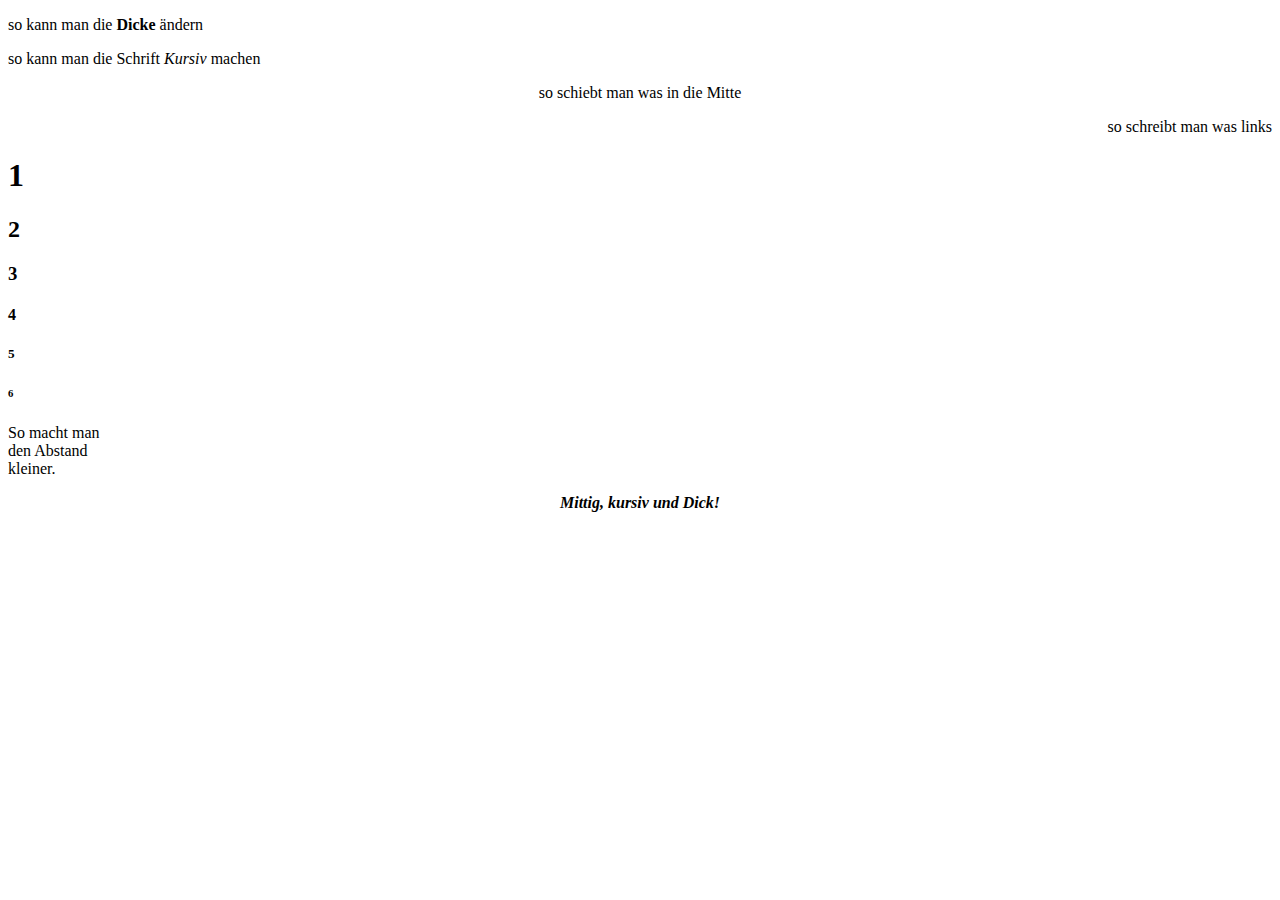
<file: HTML/index.html>
<!DOCTYPE html>
<html lang="en">
<head>
    <meta charset="UTF-8">
    <meta name="viewport" content="width=device-width, initial-scale=1.0">
    <title>Document</title> 
</head>
<body>
        <p>so kann man die <b>Dicke</b> ändern</p>
        <p>so kann man die Schrift <i>Kursiv</i> machen</p>
        <p align="center">so schiebt man was in die Mitte</p>
        <p align="right">so schreibt man was links</p>
        <h1>1</h1>
        <h2>2</h2>
        <h3>3</h3>
        <h4>4</h4>
        <h5>5</h5>
        <h6>6</h6>
    <p>So macht man
    <br>den Abstand
    <br>kleiner.
    </p>

    <p align="center"><b><i>Mittig, kursiv und Dick!</i></b></p>

</body>
</html>
</file>
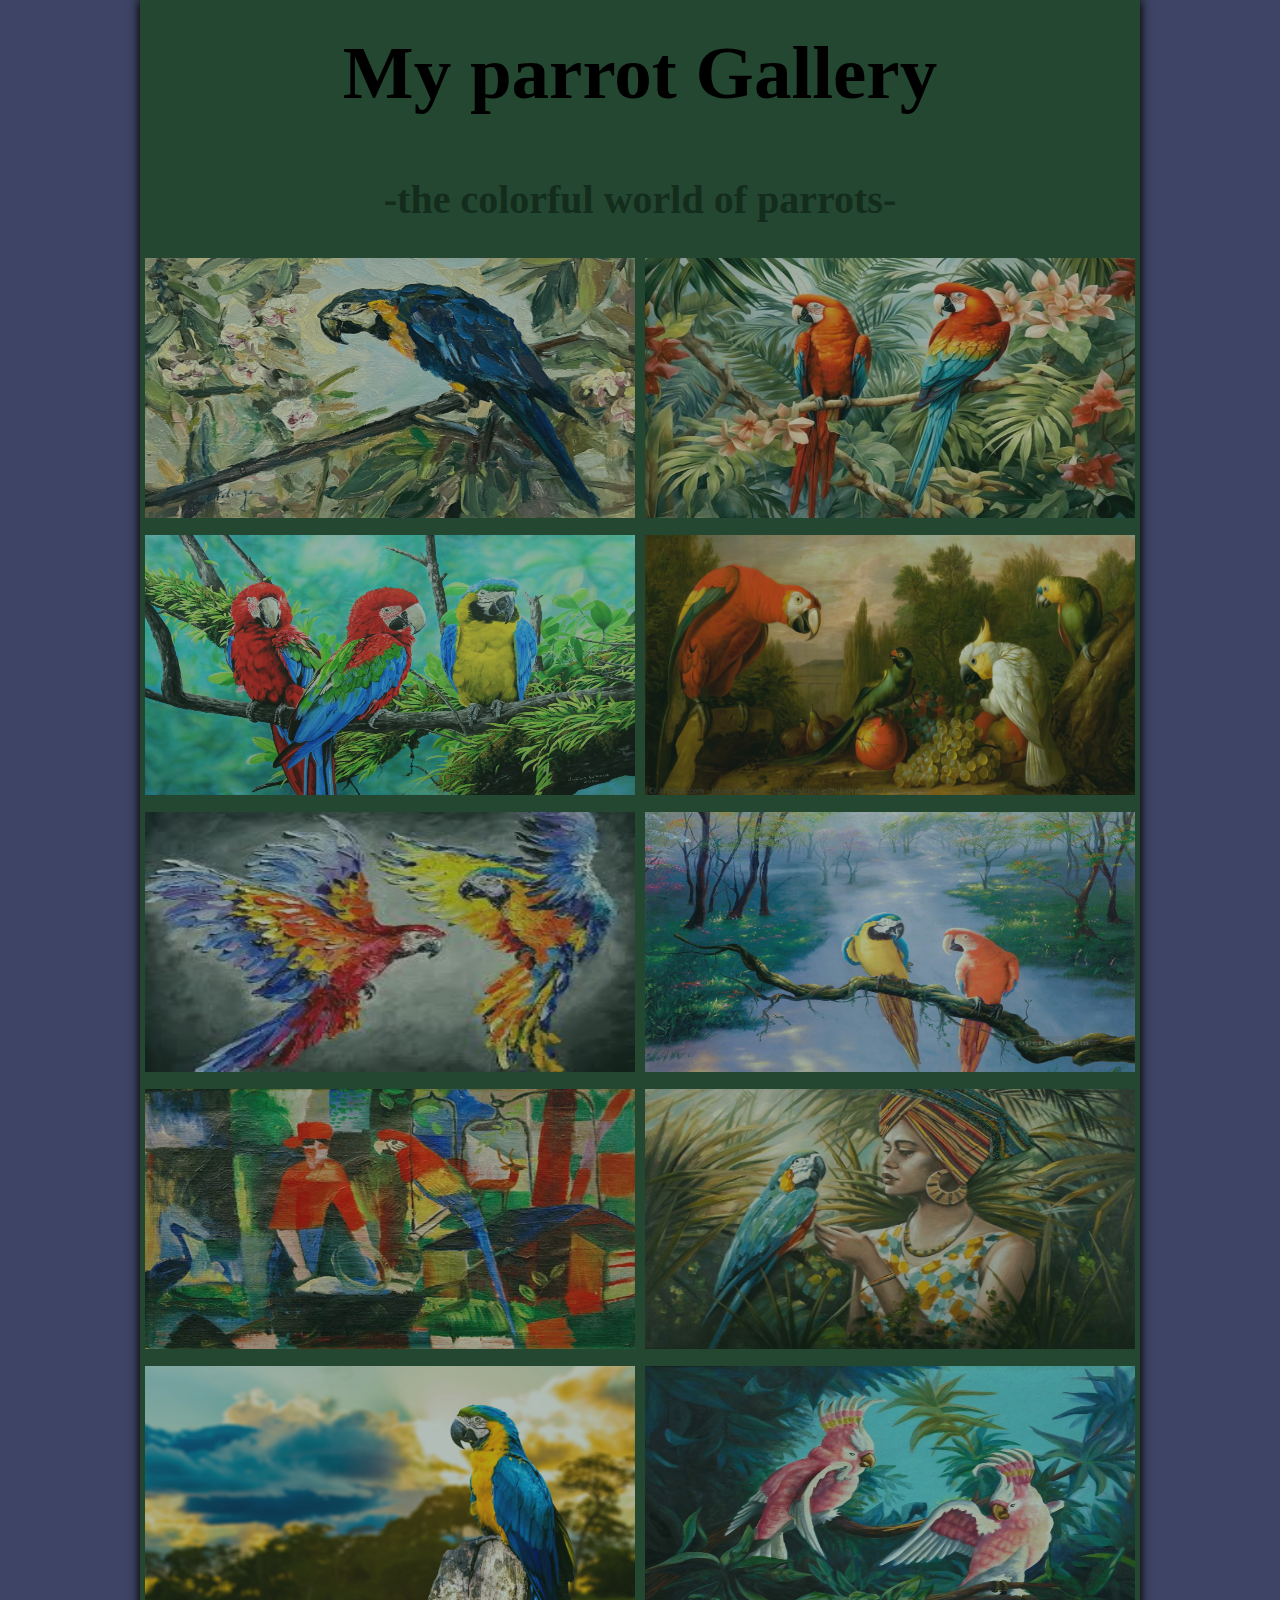
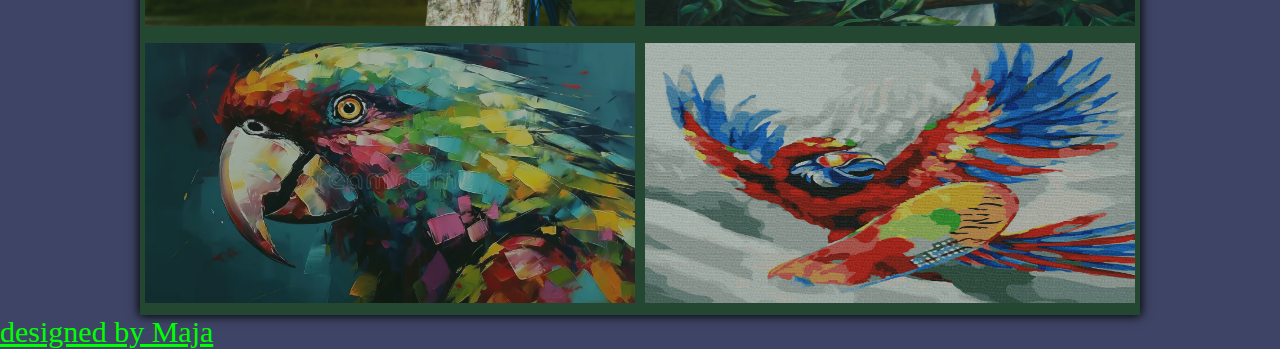
<file: Projekt_2/index.html>
<!DOCTYPE html>
<html lang="en">
<head>
    <meta charset="UTF-8">
    <meta name="viewport" content="width=device-width, initial-scale=1.0">
    <title>Gallery</title>
    <link rel="stylesheet" href="css/main.css">
</head>
<body>
    <main class="main">
        <h1 class="heading">My parrot Gallery</h1>
        <h2 class="heading2">-the colorful world of parrots-</h4>
        <a href="img/Papugaj16.jpeg" target="_blank" class="img_link"
            ><div class="item"><img class="image" src="img/Papugaj16.jpeg" alt="" /></div
        ></a>
        <a href="img/Papugaj14.jpeg" target="_blank" class="img_link"
            ><div class="item"><img class="image" src="img/Papugaj14.jpeg" alt="" /></div
        ></a>
        <a href="img/Papugaj17.jpeg" target="_blank" class="img_link"
            ><div class="item"><img class="image" src="img/Papugaj17.jpeg" alt="" /></div
        ></a>
        <a href="img/Papugaj21.jpeg" target="_blank" class="img_link"
            ><div class="item"><img class="image" src="img/Papugaj21.jpeg" alt="" /></div
        ></a>
        <a href="img/Papugaj5.jpeg" target="_blank" class="img_link"
            ><div class="item"><img class="image" src="img/Papugaj5.jpeg" alt="" /></div
        ></a>
        <a href="img/Papugaj18.jpeg" target="_blank" class="img_link"
            ><div class="item"><img class="image" src="img/Papugaj18.jpeg" alt="" /></div
        ></a>
        <a href="img/Papugaj23.jpeg" target="_blank" class="img_link"
            ><div class="item"><img class="image" src="img/Papugaj23.jpeg" alt="" /></div
        ></a>
        <a href="img/Papugaj24.jpeg" target="_blank" class="img_link"
            ><div class="item"><img class="image" src="img/Papugaj24.jpeg" alt="" /></div
        ></a>
        <a href="img/Papugaj19.jpeg" target="_blank" class="img_link"
            ><div class="item"><img class="image" src="img/Papugaj19.jpeg" alt="" /></div
        ></a>
        <a href="img/Papugaj25.jpeg" target="_blank" class="img_link"
            ><div class="item"><img class="image" src="img/Papugaj25.jpeg" alt="" /></div
        ></a>
        <a href="img/Papugaj26.webp" target="_blank" class="img_link"
            ><div class="item"><img class="image" src="img/Papugaj26.webp" alt="" /></div
        ></a>
        <a href="img/Papugaj13.jpeg" target="_blank" class="img_link"
            ><div class="item"><img class="image" src="img/Papugaj13.jpeg" alt="" /></div
        ></a>
        </main>
        <a href="https://github.com/Kajestro/kajestro.github.io" class="author" target="blank">designed by Maja</a>
</body>
</html>
</file>
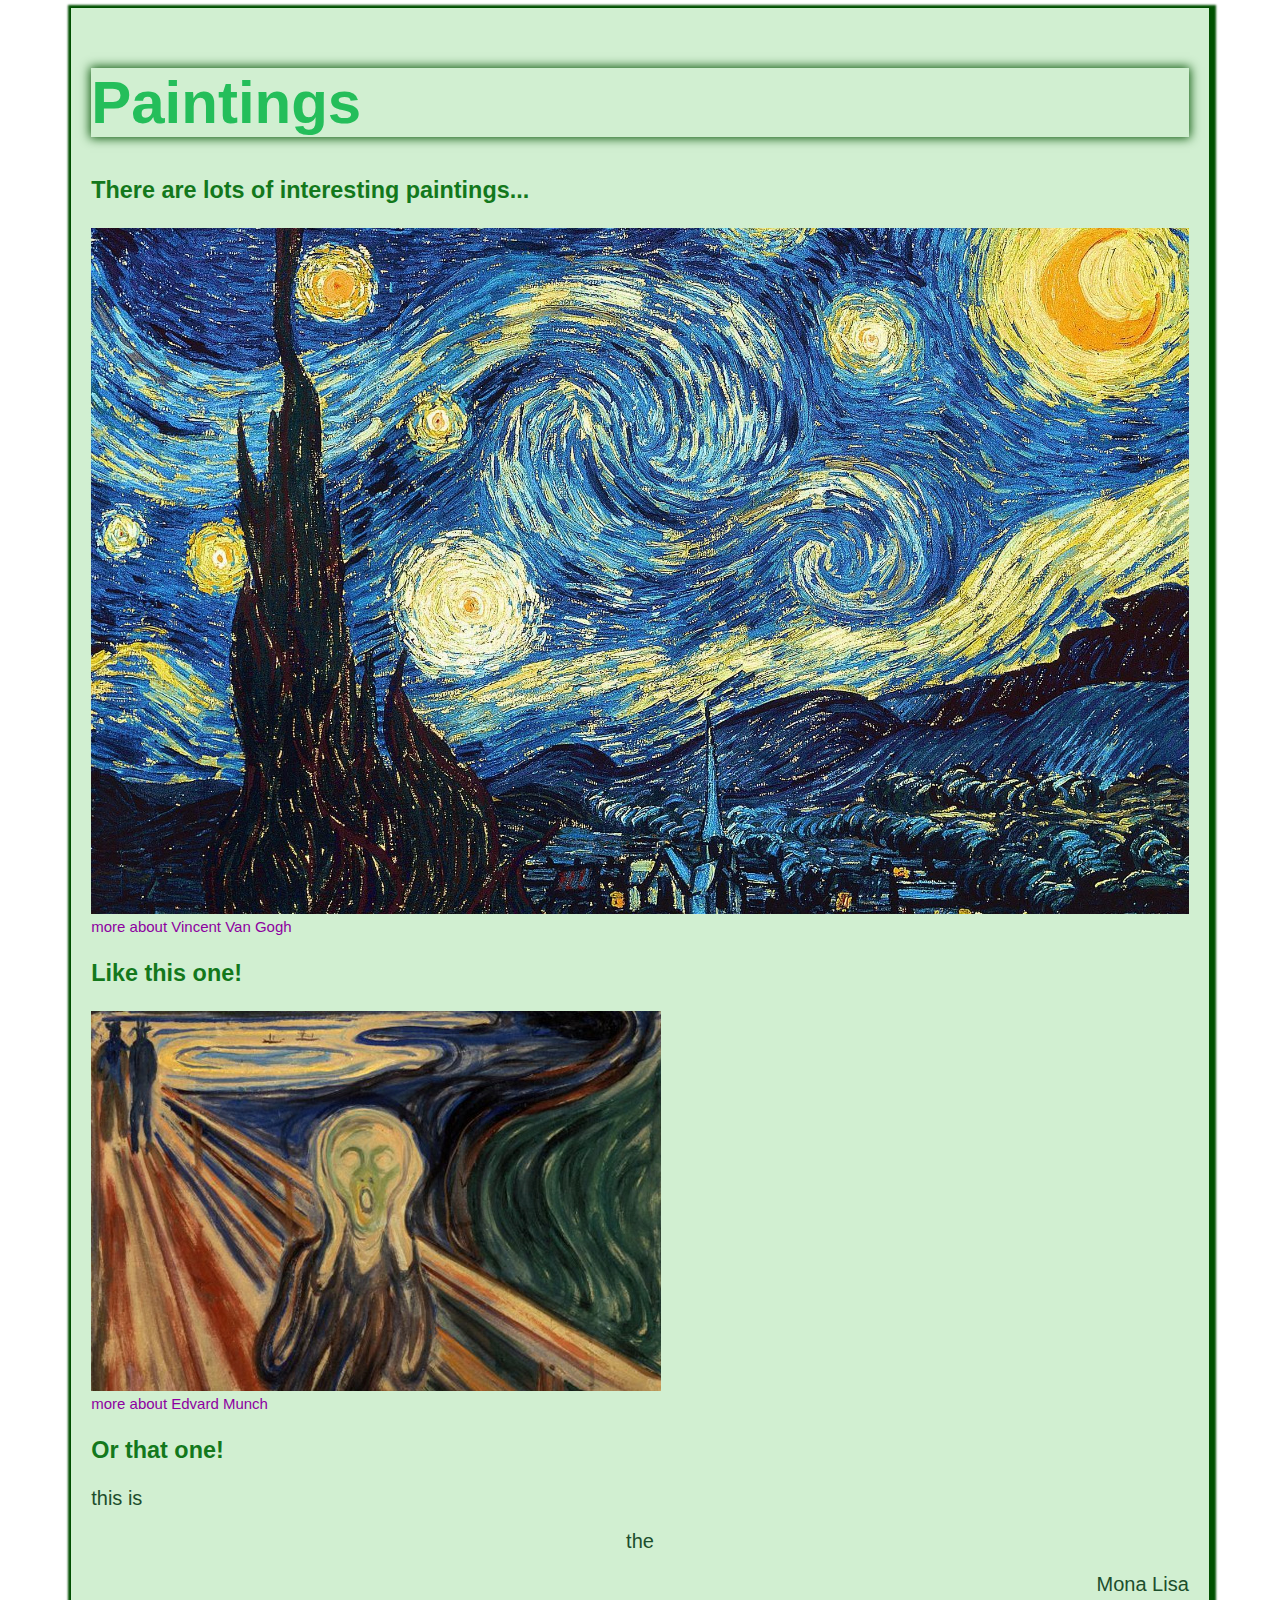
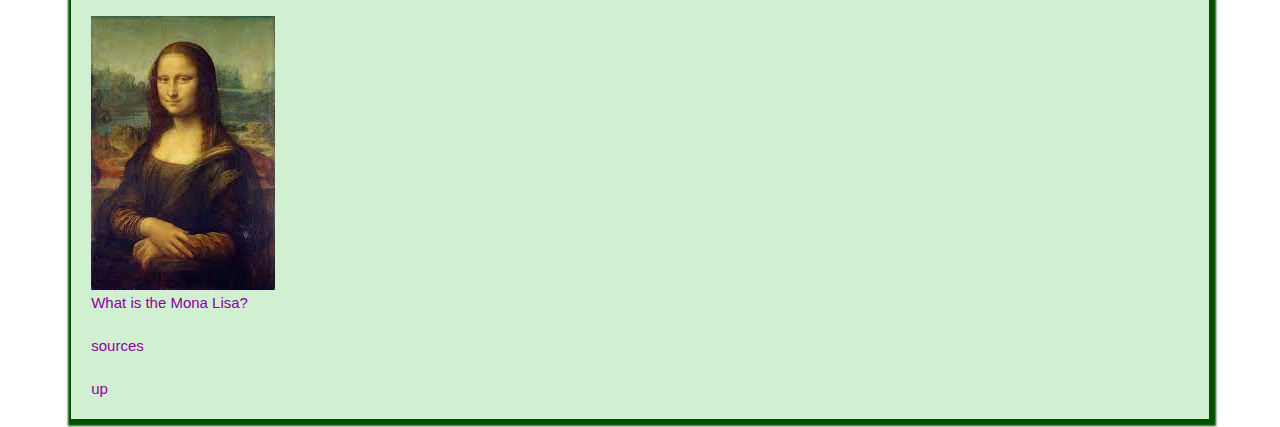
<file: HTML/page1.html>
<!DOCTYPE html>
<html lang="en">
<head>
    <meta charset="UTF-8">
    <meta name="viewport" content="width=device-width, initial-scale=1.0">
    <title>Paintings</title>
    <link rel="stylesheet" href="style.css">
</head>
<body>
    <div>
        <h1>Paintings</h1>
        <h3>There are lots of interesting paintings...</h3>
        <img src="vincent.jpeg" alt="">
        <a href="page3.html" target="blank">more about Vincent Van Gogh</a>
        <h3>Like this one!</h3>
        <img src="schrei.jpeg" alt="">
        <a href="page4.html" target="blank">more about Edvard Munch</a>
        <h3>Or that one!</h3>
    
        <p align="left">this is</p>
        <p align="middle">the</p>
        <p align="right">Mona Lisa</p>
        <img align="middle" src="Mona.jpeg" alt="">
        <a href="page2.html" target="blank">What is the Mona Lisa?</a>
        <p> </p>
        <a href="page5.html" target="blank">sources</a>
        <p> </p>
        <a href="#" align="middle">up</a>
        
    </div>

</body>
</html>
</file>
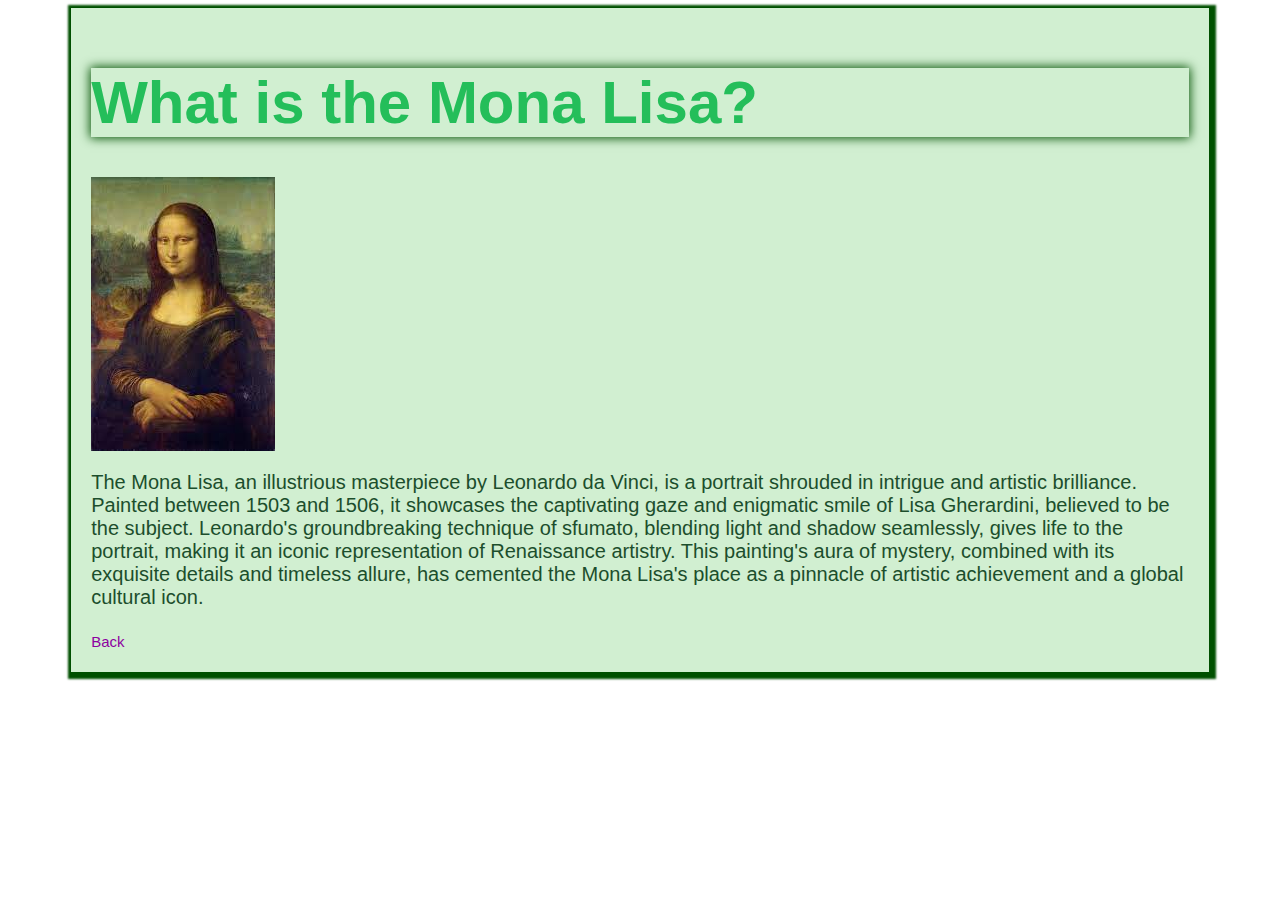
<file: HTML/page2.html>
<!DOCTYPE html>
<html lang="en">
<head>
    <meta charset="UTF-8">
    <meta name="viewport" content="width=device-width, initial-scale=1.0">
    <title>Mona Lisa</title>
    <link rel="stylesheet" href="style.css">
</head>
<body>
        
    <div>
        <h1>What is the Mona Lisa?</h1>
        <img src="Mona.jpeg" alt="">
        <p>The Mona Lisa, an illustrious masterpiece by Leonardo da
            Vinci, is a portrait shrouded in intrigue and artistic 
            brilliance. Painted between 1503 and 1506, it showcases 
            the captivating gaze and enigmatic smile of Lisa Gherardini,
            believed to be the subject. Leonardo's groundbreaking technique 
            of sfumato, blending light and shadow seamlessly, gives life to 
            the portrait, making it an iconic representation of Renaissance 
            artistry. This painting's aura of mystery, combined with its 
            exquisite details and timeless allure, has cemented the Mona 
            Lisa's place as a pinnacle of artistic achievement and a global 
            cultural icon.</p>
            <a href="page1.html">Back</a>
    </div>


</body>
</html>
</file>
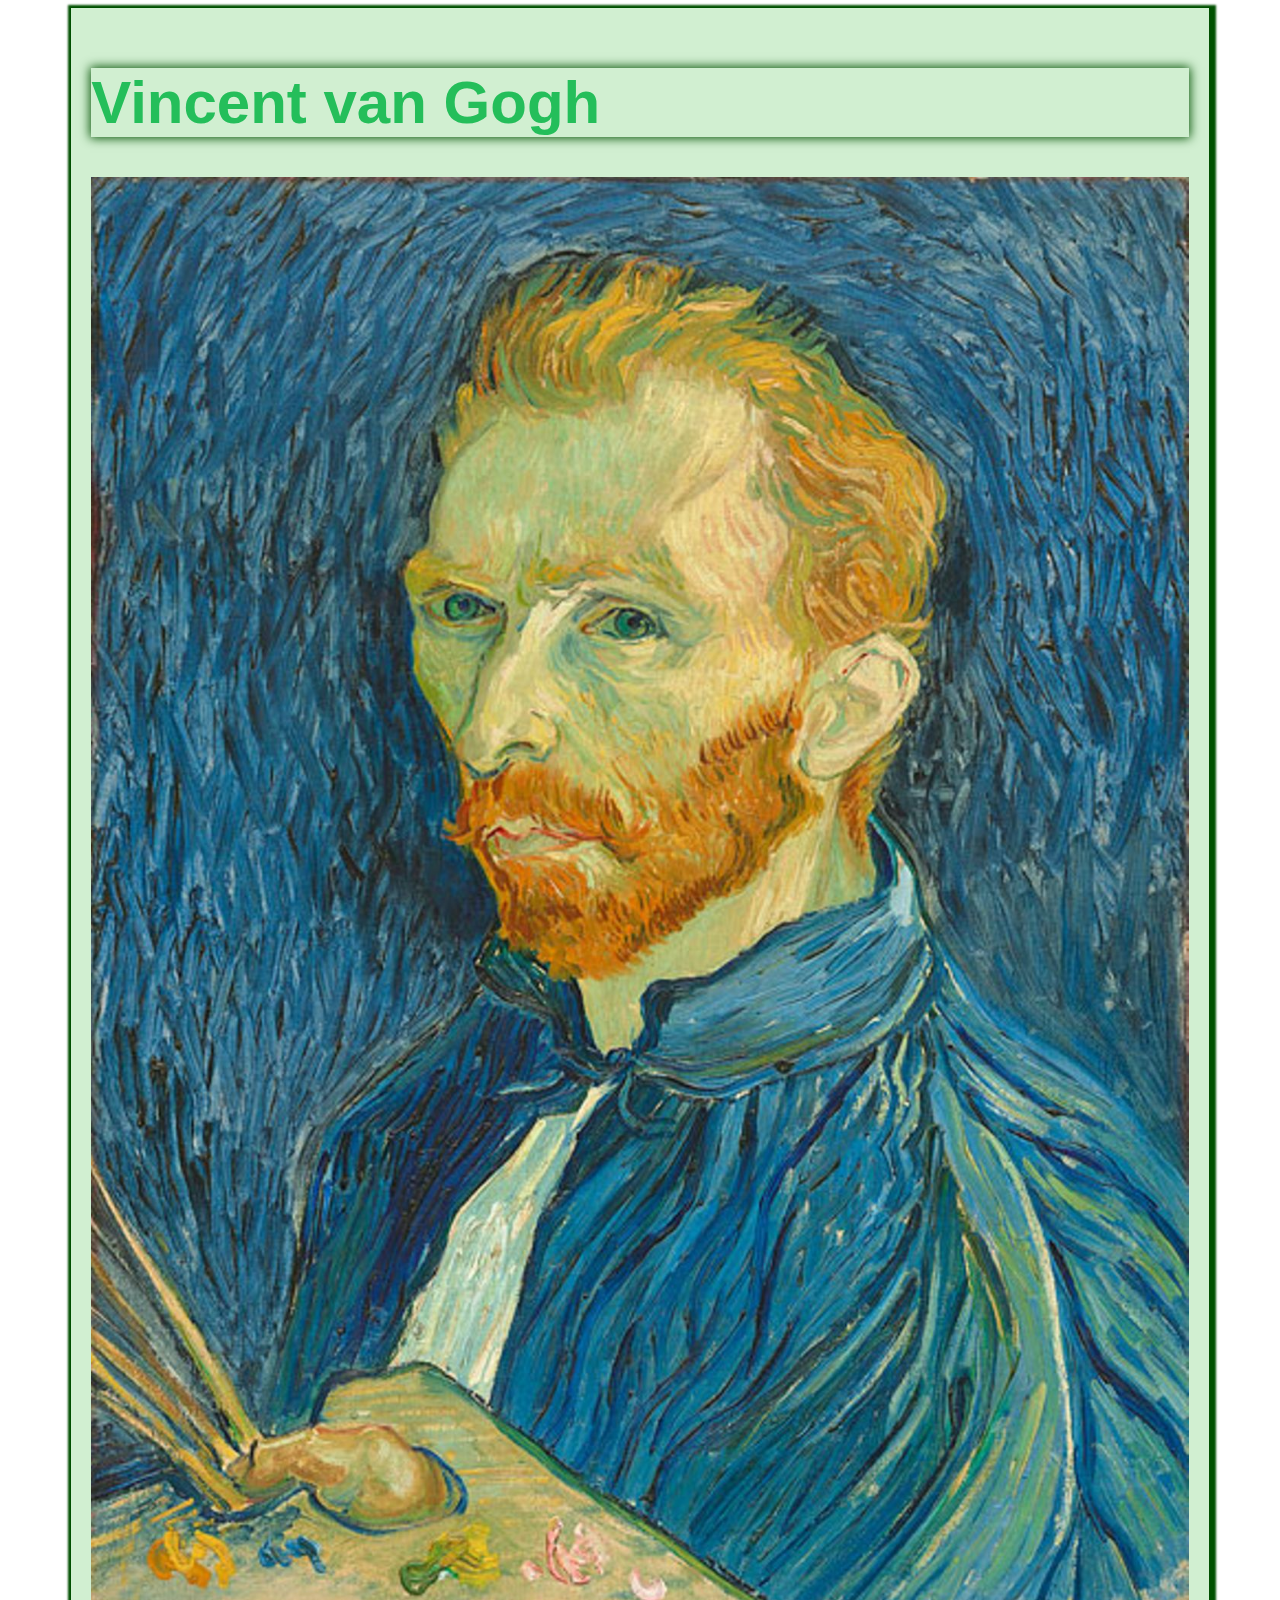
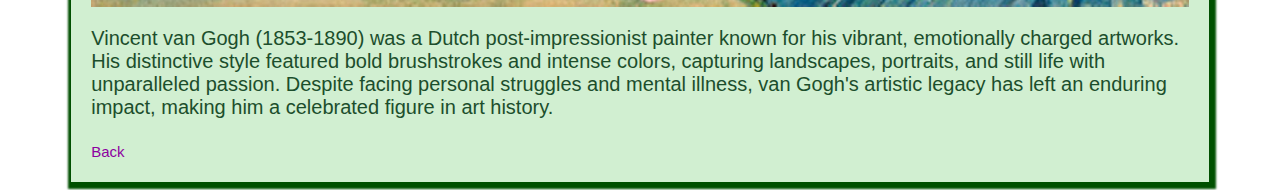
<file: HTML/page3.html>
<!DOCTYPE html>
<html lang="en">
<head>
    <meta charset="UTF-8">
    <meta name="viewport" content="width=device-width, initial-scale=1.0">
    <title>Vincent van Gogh</title>
    <link rel="stylesheet" href="style.css">
</head>
<body>
    <div>
        <h1>Vincent van Gogh</h1>
        <img src="gogh.jpeg" alt="">
        <p>Vincent van Gogh (1853-1890) was a Dutch post-impressionist
            painter known for his vibrant, emotionally charged artworks. 
            His distinctive style featured bold brushstrokes and intense colors, 
            capturing landscapes, portraits, and still life with unparalleled passion. 
            Despite facing personal struggles and mental illness, van Gogh's artistic 
            legacy has left an enduring impact, making him a celebrated figure in art 
            history.</p>
            <a href="page1.html">Back</a>
    </div>
</body>
</html>
</file>
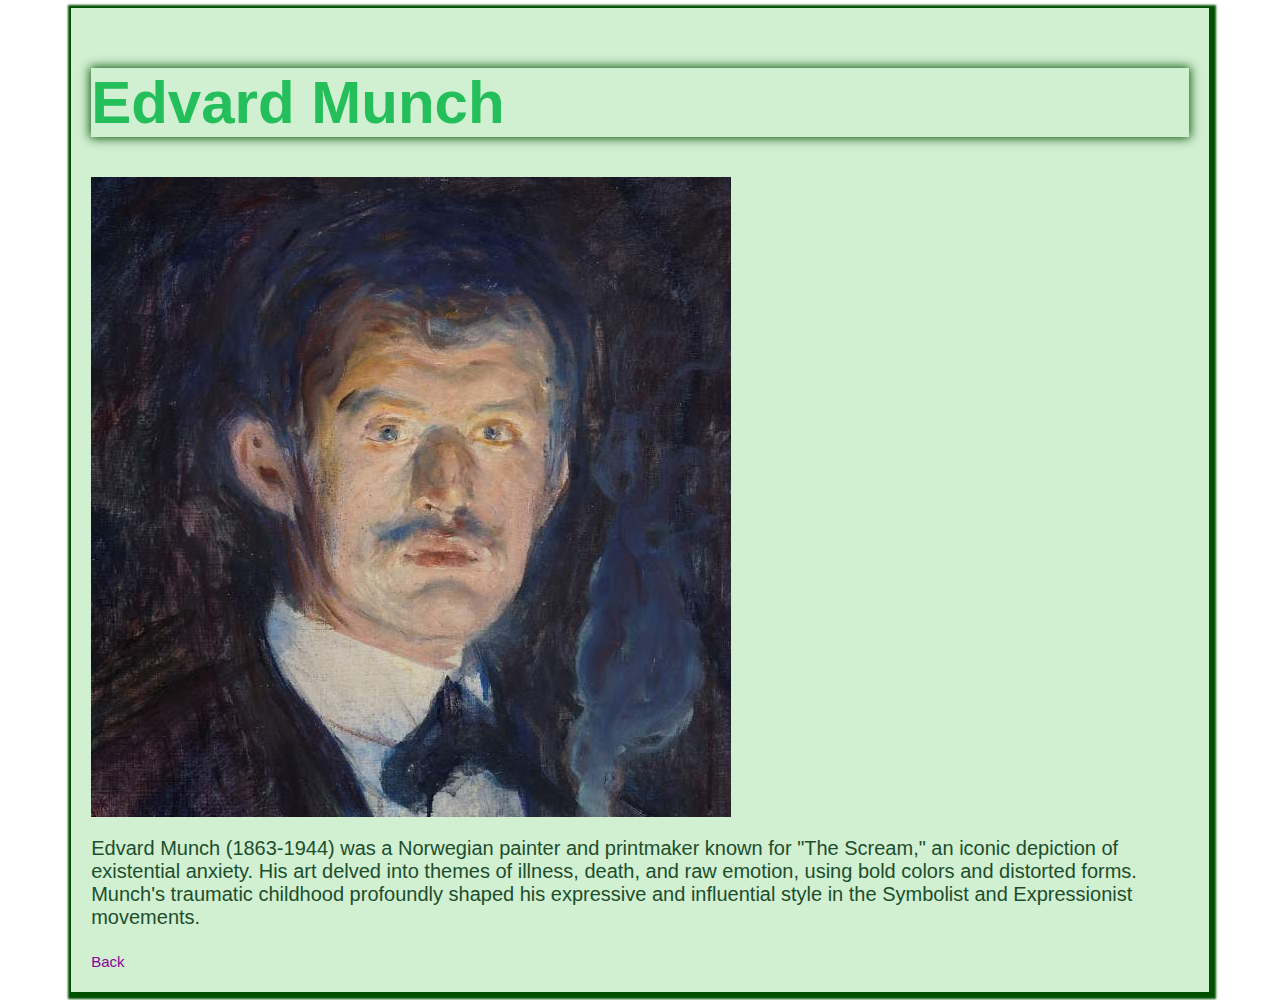
<file: HTML/page4.html>
<!DOCTYPE html>
<html lang="en">
<head>
    <meta charset="UTF-8">
    <meta name="viewport" content="width=device-width, initial-scale=1.0">
    <title>Edvard Munch</title>
    <link rel="stylesheet" href="style.css">
</head>
<body>
    <div>
        <h1>Edvard Munch</h1>
        <img src="edvard.jpeg" alt="">
        <p>Edvard Munch (1863-1944) was a Norwegian painter
            and printmaker known for "The Scream," an iconic 
            depiction of existential anxiety. His art delved 
            into themes of illness, death, and raw emotion, 
            using bold colors and distorted forms. Munch's 
            traumatic childhood profoundly shaped his expressive 
            and influential style in the Symbolist and Expressionist 
            movements.</p>
        <a href="page1.html">Back</a>
    </div>
</body>
</html>
</file>
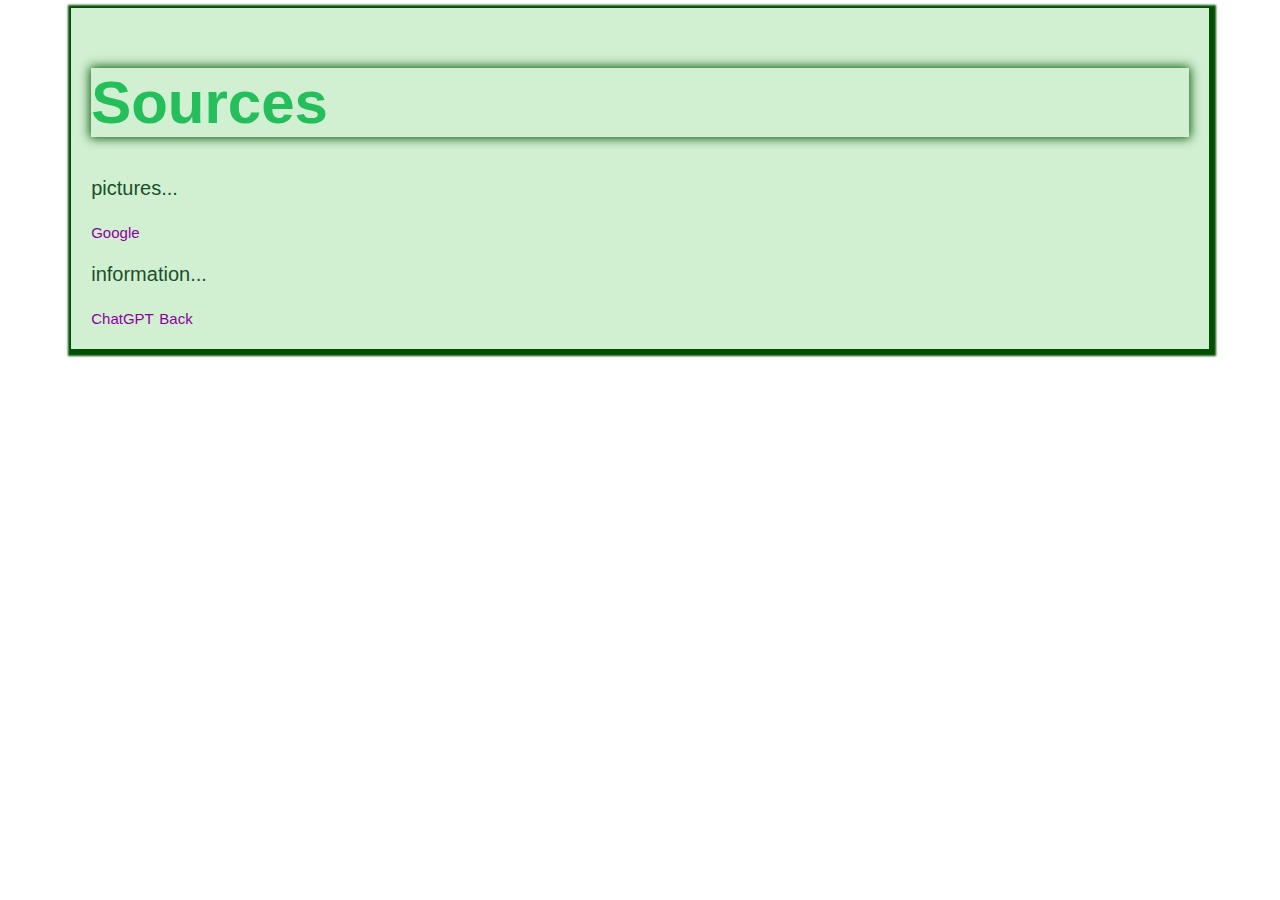
<file: HTML/page5.html>
<!DOCTYPE html>
<html lang="en">
<head>
    <meta charset="UTF-8">
    <meta name="viewport" content="width=device-width, initial-scale=1.0">
    <title>sources</title>
    <link rel="stylesheet" href="style.css">
</head>
<body>
    <div>
        <h1>Sources</h1>
        <p>pictures...</p>
        <a href="google.com">Google</a>
        <p>information...</p>
        <a href="https://openai.com/blog/chatgpt">ChatGPT</a>
        <a href="page1.html">Back</a>
    </div>
</body>
</html>
</file>
<file: Projekt_2/css/main.css>
* {
    padding: 0;
    margin: 0;
    -webkit-box-sizing: border-box;
    -moz-box-sizing: border-box;
    box-sizing: border-box;
  }
  
  body {
    background-color: #3e4465;
    font-family: "Mali", cursive;
  }
  
  .main {
    background-color: #244732;
    display: flex;
    width: 100%;
    max-width: 1000px;
    margin: auto;
    box-shadow: 0 0 10px 1px rgba(0, 0, 0, 3);
    flex-wrap: wrap;
  }
  
  .item {
    flex-basis: 50%;
    max-width: 490px;
    margin: 5px;
    background-position: center;
    background-size: cover;
    -webkit-background-size: cover;
  }
  
  .heading {
    font-size: 75px;
    text-align: center;
    width: 100%;
    padding: 30px 0;
  }

  .heading2 {
    font-size: 40px;
    text-align: center;
    width: 100%;
    padding: 30px 0;
    color: rgb(19, 44, 27)
  }
  
  a:hover {
    background-color: #43ae85;
    opacity: 70%;
    transition-duration: 0.3s;
  }
  
  .image {
    width: 490px;
    height: 260px;
  }

  .img_link:hover{
    opacity: 1;
    transform: scale(1.05) rotate(1deg);
    z-index: 10;
    box-shadow: 0 0 100px 15px rgba(0, 0, 0, 3);
  }

  .img_link{
    opacity: 0.65;
    /*margin: 5px;*/
    transition: opacity 0,8s ease; 
    box-shadow: 0,3s ease-out;

  }

@media all and (max-width: 768px) {
    .image{
        max-height: initial;
        max-width: initial;
        width: 95vw;
        height: calc(95vw / 16*9);
    }
    .img_link {
        margin: 5px 0;
    }
}

@media all and (min-width: 1200px) {
    .img_link:hover {
        opacity: 1;
        transform: scale(1.05) rotate(1deg);
        z-index: 10;
        box-shadow: 0 0 100px 15px rgba(0, 0, 0, 3);
    }
}

a {
    color: rgb(0, 255, 0);
    font-family:'Times New Roman', Times, serif;
    font-size: 30px;
}
</file>
<file: HTML/style.css>
* {
    margin: 30;
    padding: 0;
    box-sizing: border-box;
}
body {
    font-size: 20px;
    font-family: "Roboto", sans-serif;
    color: rgb(19, 120, 28);
}
p{
    color : rgb(28, 78, 44);
}
h1{
    color : rgb(36, 190, 90);
    font-size : 60px;
    font-family: Arial;
    box-shadow: 0 0 10px 1px rgba(0, 80, 0, 2);
}
div {
    width: 90%;
    margin: auto;
    padding: 20px;
    background-color: rgba(145, 216, 146, 0.419);
    box-shadow: 2px 2px 2px 5px rgba(0, 80, 0, 2);
}
a {
    text-decoration: none;
    font-size: 15px;
    color: rgb(141, 0, 160);
    border-bottom: 1px solid transparent;
    transition: 0.2s ease-in;
}
img {
    max-width: 100%;
    height: auto;
    display: block;
}
a:hover {
    border-bottom-color: rgb(0, 132, 255);
}
</file>
